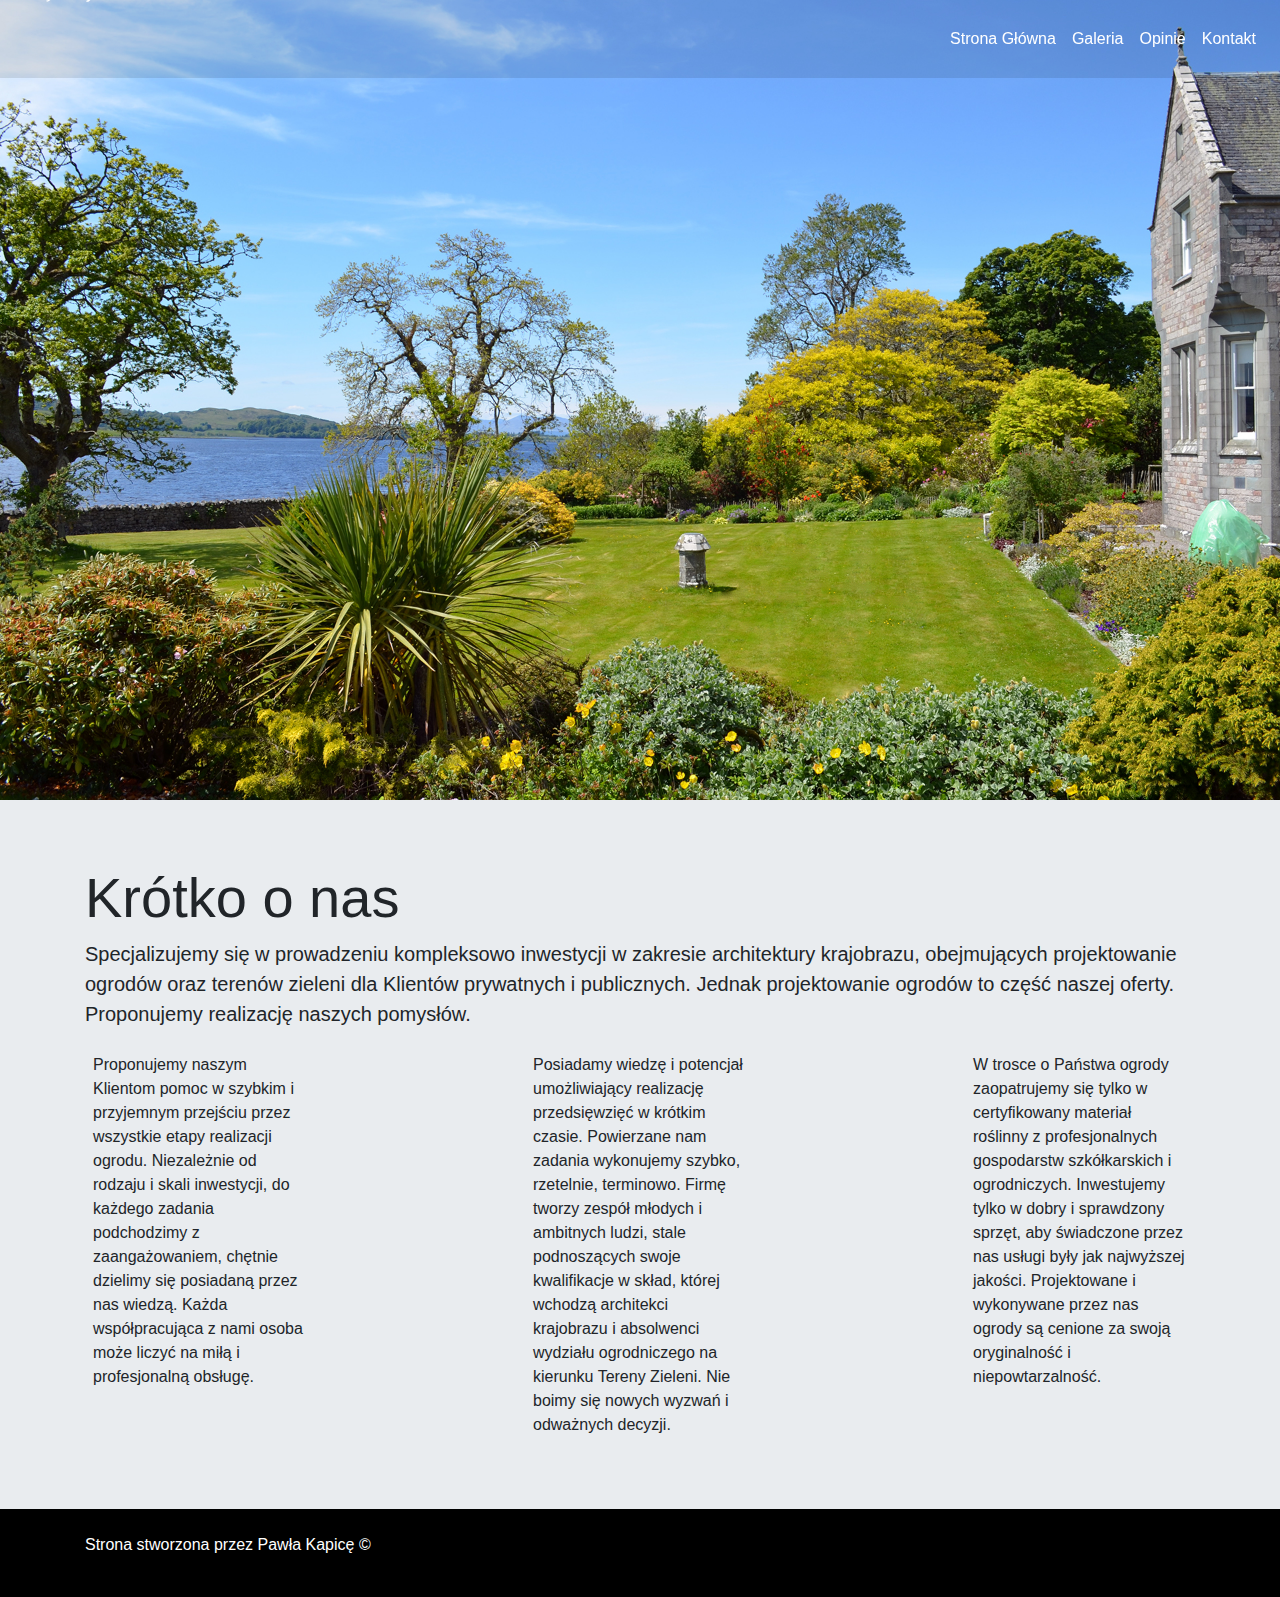
<file: index.html>
<!doctype html>
<html lang="pl">
    <head>
        <!--Meta-->
        <meta charset="utf-8">
        <meta name="viewport" content="width=device-width, initial-scale=1, shrink-to-fit=no">
        <meta name="author" content="Paweł Kapica">
        <meta name="description" content="Strona główna">
        <meta name="keywords" content="ogród, strona główna, projekt">

        <!--CSS -->
        <link rel="stylesheet" href="https://stackpath.bootstrapcdn.com/bootstrap/4.3.1/css/bootstrap.min.css" integrity="sha384-ggOyR0iXCbMQv3Xipma34MD+dH/1fQ784/j6cY/iJTQUOhcWr7x9JvoRxT2MZw1T" crossorigin="anonymous">
        <link rel="stylesheet" href="style.css">

        <!--Font-->
        <link href="https://fonts.googleapis.com/css?family=Courgette" rel="stylesheet">
        <link href="https://fonts.googleapis.com/css?family=Questrial" rel="stylesheet">

        <title>Ogrody</title>
    </head>
    <body>
        <section id="navigation">
            <nav id="navbarr" class="navbar navbar-expand-lg navbar-dark bg-custom fixed-top">
                <a class="navbar-brand p-3" href="#">Ogrody Marzeń</a>
                <button class="navbar-toggler" type="button" data-toggle="collapse" data-target="#navbarNav" aria-controls="navbarNav" aria-expanded="false" aria-label="Toggle navigation">
                    <span class="navbar-toggler-icon"></span>
                </button>        
                <div class="collapse navbar-collapse justify-content-end" id="navbarNav">
                    <ul class="navbar-nav">
                        <li class="nav-item active">
                            <a class="nav-link" href="index.html">Strona Główna<span class="sr-only">(current)</span></a>
                        </li>
                        <li class="nav-item active">
                            <a class="nav-link" href="galeria.html">Galeria</a>
                        </li>
                        <li class="nav-item active">
                            <a class="nav-link" href="opinie.html">Opinie</a>
                        </li>
                        <li class="nav-item active">
                            <a class="nav-link" href="kontakt.html">Kontakt</a>
                        </li>
                    </ul>
                </div>
            </nav>
        </section>
        <section id="intro">
            <div class="container">
                <div class=" jumbotron-fluid">
                    <div class="container">
                        <h1 class="display-6">Najpiękniejsze ogrody</h1>
                        <p class="lead pl-5">Zaufaj najlepszym !</p>
                    </div>
                </div>
            </div>
            <div id="effect"></div>
        </section>
        <section id="main">
            <div class="jumbotron jumbotron-fluid">
                <div class="container">
                    <h1 class="display-4">Krótko o nas</h1>
                    <p class="lead"> Specjalizujemy się w prowadzeniu kompleksowo inwestycji w zakresie architektury krajobrazu, obejmujących projektowanie ogrodów oraz terenów zieleni dla Klientów prywatnych i publicznych. Jednak projektowanie ogrodów to część naszej oferty. Proponujemy realizację naszych pomysłów.</p>
                </div>

                <div class="container">
                    <div class="d-flex justify-content-between flex-wrap">
                        <div class="p-2"> Proponujemy naszym Klientom pomoc w szybkim i przyjemnym przejściu przez wszystkie etapy realizacji ogrodu. Niezależnie od rodzaju i skali inwestycji, do każdego zadania podchodzimy z zaangażowaniem, chętnie dzielimy się posiadaną przez nas wiedzą. Każda współpracująca z nami osoba może liczyć na miłą i profesjonalną obsługę.

                        </div>
                        <div class="p-2"> Posiadamy wiedzę i potencjał umożliwiający realizację przedsięwzięć w krótkim czasie. Powierzane nam zadania wykonujemy szybko, rzetelnie, terminowo. Firmę tworzy zespół młodych i ambitnych ludzi, stale podnoszących swoje kwalifikacje w skład, której wchodzą architekci krajobrazu i absolwenci wydziału ogrodniczego na kierunku Tereny Zieleni. Nie boimy się nowych wyzwań i odważnych decyzji.</div>
                        <div class="p-2"> W trosce o Państwa ogrody zaopatrujemy się tylko w certyfikowany materiał roślinny z profesjonalnych gospodarstw szkółkarskich i ogrodniczych. Inwestujemy tylko w dobry i sprawdzony sprzęt, aby świadczone przez nas usługi były jak najwyższej jakości. Projektowane i wykonywane przez nas ogrody są cenione za swoją oryginalność i niepowtarzalność.</div>

                    </div>
                </div>
            </div>
        </section>
        <section id="footer">
            <div class="container-fluid p-4">
                <div class="container">
                    <p>Strona stworzona przez Pawła Kapicę &copy;</p>
                </div>
            </div>
        </section>




        <!--JavaScript -->
        <script src="js/onscroll.js"></script>

        <!-- jQuery first, then Popper.js, then Bootstrap JS -->
        <script src="https://code.jquery.com/jquery-3.3.1.slim.min.js" integrity="sha384-q8i/X+965DzO0rT7abK41JStQIAqVgRVzpbzo5smXKp4YfRvH+8abtTE1Pi6jizo" crossorigin="anonymous"></script>
        <script src="https://cdnjs.cloudflare.com/ajax/libs/popper.js/1.14.7/umd/popper.min.js" integrity="sha384-UO2eT0CpHqdSJQ6hJty5KVphtPhzWj9WO1clHTMGa3JDZwrnQq4sF86dIHNDz0W1" crossorigin="anonymous"></script>
        <script src="https://stackpath.bootstrapcdn.com/bootstrap/4.3.1/js/bootstrap.min.js" integrity="sha384-JjSmVgyd0p3pXB1rRibZUAYoIIy6OrQ6VrjIEaFf/nJGzIxFDsf4x0xIM+B07jRM" crossorigin="anonymous"></script>
    </body>
</html>
</file>
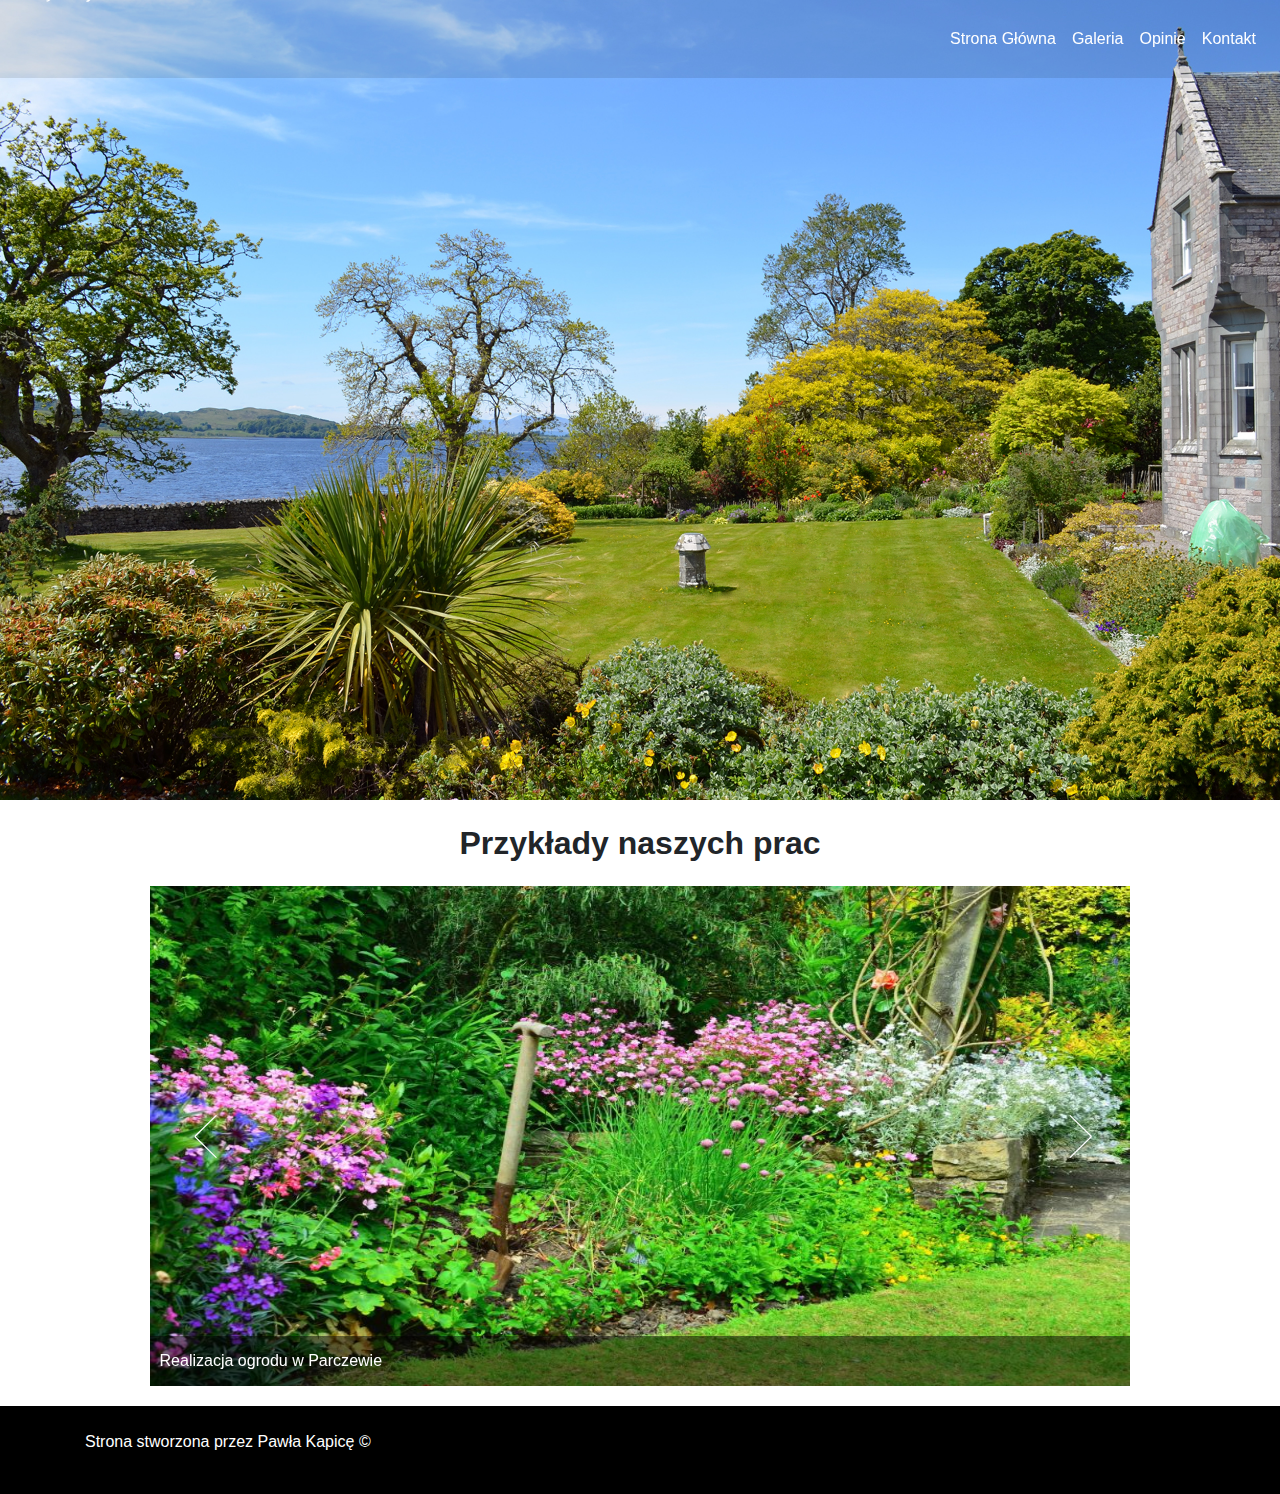
<file: galeria.html>
<!doctype html>
<html lang="pl">
    <head>
        <!--Meta-->
        <meta charset="utf-8">
        <meta name="viewport" content="width=device-width, initial-scale=1, shrink-to-fit=no">
        <meta name="author" content="Paweł Kapica">
        <meta name="description" content="Nasza galeria. Tutaj zobaczysz prace wykonane przez nas">
        <meta name="keywords" content="ogród, galeria, projekt">

        <!--CSS -->
        <link rel="stylesheet" href="https://stackpath.bootstrapcdn.com/bootstrap/4.3.1/css/bootstrap.min.css" integrity="sha384-ggOyR0iXCbMQv3Xipma34MD+dH/1fQ784/j6cY/iJTQUOhcWr7x9JvoRxT2MZw1T" crossorigin="anonymous">
        <link rel="stylesheet" href="style.css">

        <!--Font-->
        <link href="https://fonts.googleapis.com/css?family=Courgette" rel="stylesheet">
        <link href="https://fonts.googleapis.com/css?family=Questrial" rel="stylesheet">

        <title>Galeria</title>
    </head>
    <body>
        <section id="navigation">
            <nav id="navbarr" class="navbar navbar-expand-lg navbar-dark bg-custom fixed-top">
                <a class="navbar-brand p-3" href="#">Ogrody Marzeń</a>
                <button class="navbar-toggler" type="button" data-toggle="collapse" data-target="#navbarNav" aria-controls="navbarNav" aria-expanded="false" aria-label="Toggle navigation">
                    <span class="navbar-toggler-icon"></span>
                </button>        
                <div class="collapse navbar-collapse justify-content-end" id="navbarNav">
                    <ul class="navbar-nav">
                        <li class="nav-item active">
                            <a class="nav-link" href="index.html">Strona Główna<span class="sr-only">(current)</span></a>
                        </li>
                        <li class="nav-item active">
                            <a class="nav-link" href="galeria.html">Galeria</a>
                        </li>
                        <li class="nav-item active">
                            <a class="nav-link" href="opinie.html">Opinie</a>
                        </li>
                        <li class="nav-item active">
                            <a class="nav-link" href="kontakt.html">Kontakt</a>
                        </li>
                    </ul>
                </div>
            </nav>
        </section>
        <section id="intro">
            <div class="container">
                <div class=" jumbotron-fluid">
                    <div class="container">
                        <h1 class="display-6">Najpiękniejsze ogrody</h1>
                        <p class="lead pl-5">Zaufaj najlepszym !</p>
                    </div>
                </div>
            </div>
            <div id="effect"></div>
        </section>
        <section id="gallery">
            <div class="container">
                <h2 class="h1-responsive font-weight-bold text-center my-4">Przykłady naszych prac</h2>

                <div id="jssor_1">
                    <div data-u="loading" class="jssorl-009-spin">
                        <img src="img/spin.svg" alt="image load"/>/>
                    </div>
                    <div data-u="slides" class="slides">
                        <div>
                            <img data-u="image" src="img/1.jpg" alt="image 1"/>
                            <div data-u="thumb">Realizacja ogrodu w Parczewie</div>
                        </div>
                        <div>
                            <img data-u="image" src="img/2.jpg" alt="image 2"/>
                            <div data-u="thumb">"Zielona ścieżka"</div>
                        </div>
                        <div>
                            <img data-u="image" src="img/3.jpg" alt="image 3"/>
                            <div data-u="thumb">Bazujemy na wielu gatunkach drzew</div>
                        </div>
                        <div>
                            <img data-u="image" src="img/4.jpg" alt="image 4"/>
                            <div data-u="thumb">W swoich realizacjach nie zapominamy o rzeźbach</div>
                        </div>
                        <div>
                            <img data-u="image" src="img/5.jpg" alt="image 5"/>
                            <div data-u="thumb">Taras z widokiem</div>
                        </div>
                        <div>
                            <img data-u="image" src="img/6.jpg" alt="image 5"/>
                            <div data-u="thumb">Efekt naszych prac nigdy się nie nudzi</div>
                        </div>

                    </div>
                    <div data-u="thumbnavigator" class="thumbnav">
                        <div data-u="slides">
                            <div data-u="prototype" class="prot">
                                <div data-u="thumbnailtemplate" class="thumbtemp"></div>
                            </div>
                        </div>
                    </div>
                    <!-- Arrow Navigator -->
                    <div data-u="arrowleft" id="arrowleft" class="jssora061"  data-autocenter="2" data-scale="0.75" data-scale-left="0.75">
                        <svg viewbox="0 0 16000 16000">
                            <path class="a" d="M11949,1919L5964.9,7771.7c-127.9,125.5-127.9,329.1,0,454.9L11949,14079"></path>
                        </svg>
                    </div>
                    <div data-u="arrowright" id="arrowright" class="jssora061"  data-autocenter="2" data-scale="0.75" data-scale-right="0.75">
                        <svg viewbox="0 0 16000 16000">
                            <path class="a" d="M5869,1919l5984.1,5852.7c127.9,125.5,127.9,329.1,0,454.9L5869,14079"></path>
                        </svg>
                    </div>
                </div>
            </div>
        </section>
        <section id="footer">
            <div class="container-fluid p-4">
                <div class="container">
                    <p>Strona stworzona przez Pawła Kapicę &copy;</p>
                </div>
            </div>
        </section>




        <!--JavaScript -->
        <script src="js/onscroll.js"></script>
        <script src="js/jquery-1.11.3.min.js"></script>
        <script src="js/jssor.slider-27.5.0.min.js"></script>
        <script src="js/slider.js"></script>

        <!-- jQuery first, then Popper.js, then Bootstrap JS -->
        <script src="https://code.jquery.com/jquery-3.3.1.slim.min.js" integrity="sha384-q8i/X+965DzO0rT7abK41JStQIAqVgRVzpbzo5smXKp4YfRvH+8abtTE1Pi6jizo" crossorigin="anonymous"></script>
        <script src="https://cdnjs.cloudflare.com/ajax/libs/popper.js/1.14.7/umd/popper.min.js" integrity="sha384-UO2eT0CpHqdSJQ6hJty5KVphtPhzWj9WO1clHTMGa3JDZwrnQq4sF86dIHNDz0W1" crossorigin="anonymous"></script>
        <script src="https://stackpath.bootstrapcdn.com/bootstrap/4.3.1/js/bootstrap.min.js" integrity="sha384-JjSmVgyd0p3pXB1rRibZUAYoIIy6OrQ6VrjIEaFf/nJGzIxFDsf4x0xIM+B07jRM" crossorigin="anonymous"></script>
    </body>
</html>
</file>
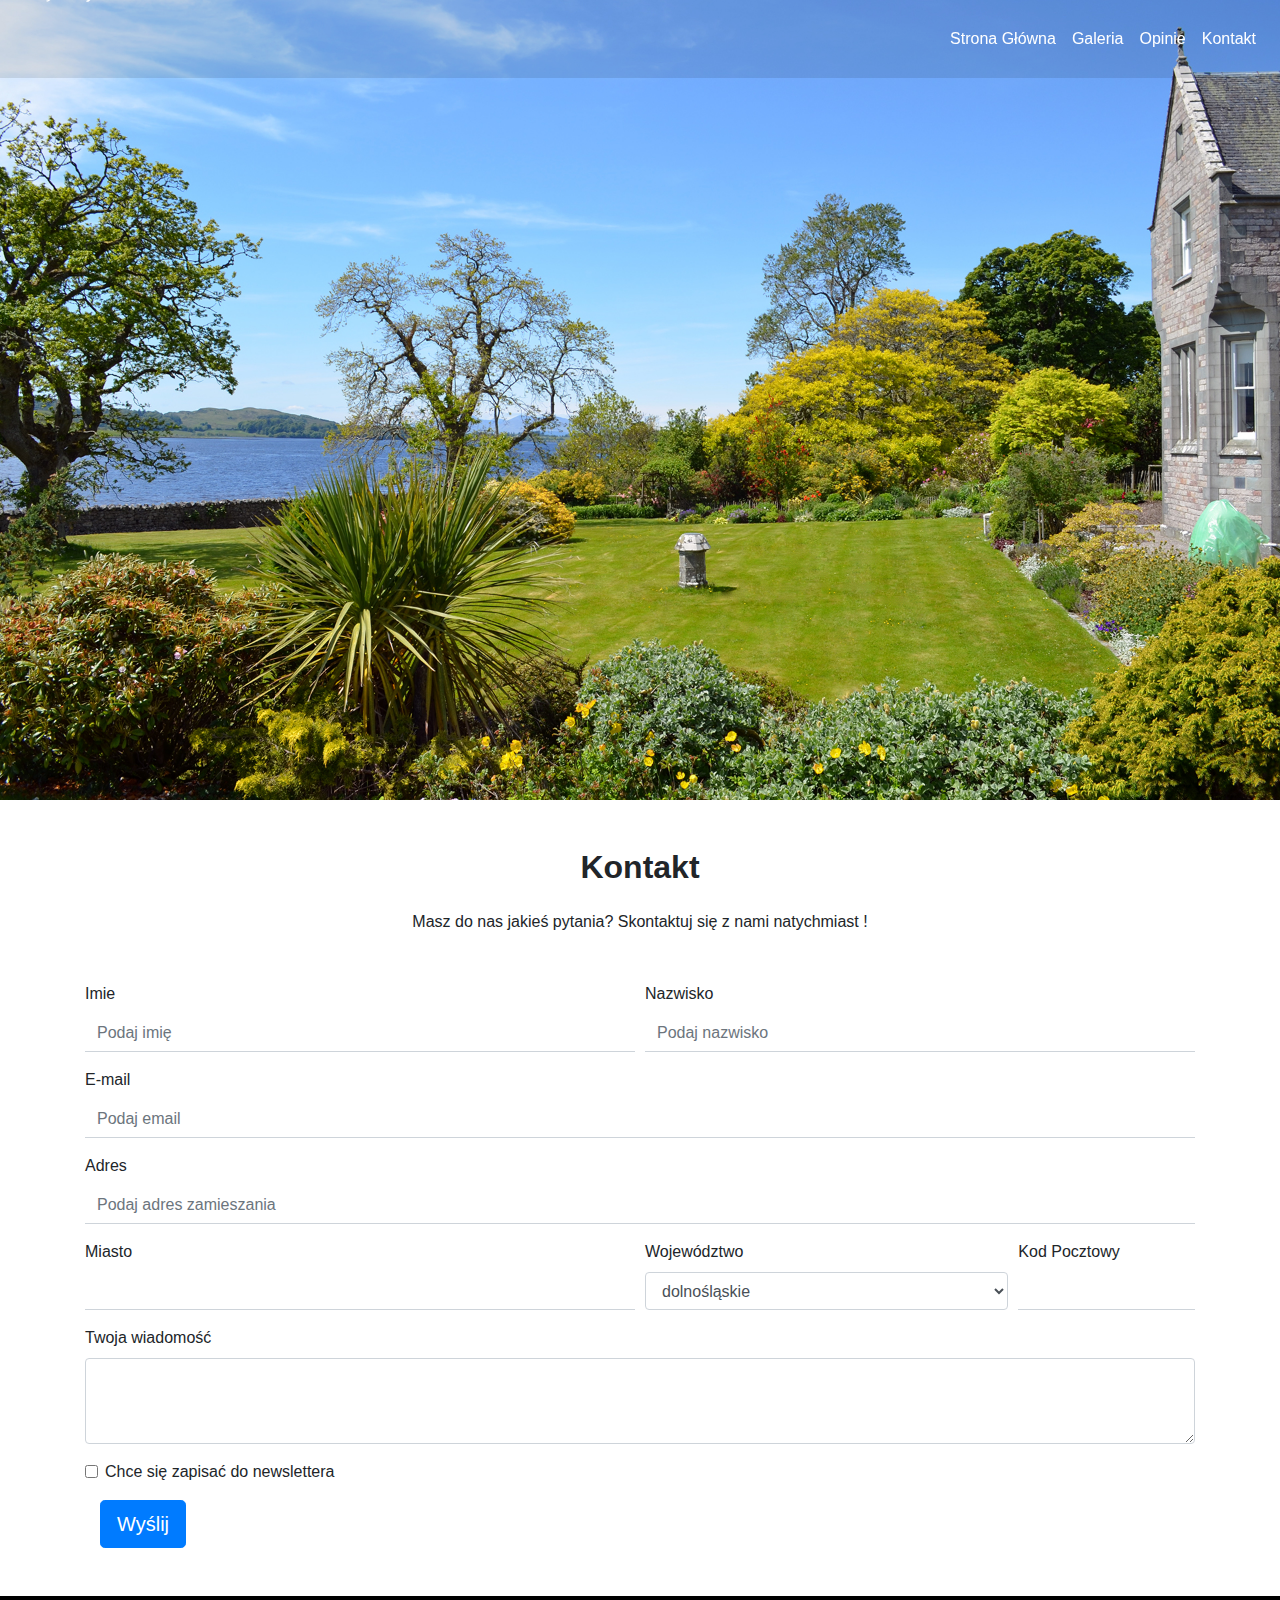
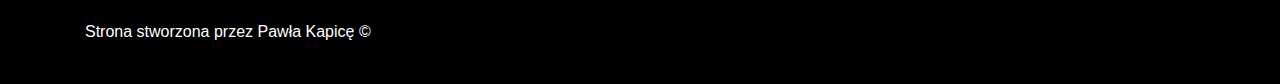
<file: kontakt.html>
<!doctype html>
<html lang="pl">
    <head>
        <!--Meta-->
        <meta charset="utf-8">
        <meta name="viewport" content="width=device-width, initial-scale=1, shrink-to-fit=no">
        <meta name="author" content="Paweł Kapica">
        <meta name="description" content="Kontakt do nas. W tym miejscu skontaktujesz się z nami">
        <meta name="keywords" content="ogród, kontakt, projekt">

        <!--CSS -->
        <link rel="stylesheet" href="https://stackpath.bootstrapcdn.com/bootstrap/4.3.1/css/bootstrap.min.css" integrity="sha384-ggOyR0iXCbMQv3Xipma34MD+dH/1fQ784/j6cY/iJTQUOhcWr7x9JvoRxT2MZw1T" crossorigin="anonymous">
        <link rel="stylesheet" href="style.css">

        <!--Font-->
        <link href="https://fonts.googleapis.com/css?family=Courgette" rel="stylesheet">
        <link href="https://fonts.googleapis.com/css?family=Questrial" rel="stylesheet">

        <title>Skontaktuj się z nami</title>
    </head>
    <body>
        <section id="navigation">
            <nav id="navbarr" class="navbar navbar-expand-lg navbar-dark bg-custom fixed-top">
                <a class="navbar-brand p-3" href="#">Ogrody Marzeń</a>
                <button class="navbar-toggler" type="button" data-toggle="collapse" data-target="#navbarNav" aria-controls="navbarNav" aria-expanded="false" aria-label="Toggle navigation">
                    <span class="navbar-toggler-icon"></span>
                </button>        
                <div class="collapse navbar-collapse justify-content-end" id="navbarNav">
                    <ul class="navbar-nav">
                        <li class="nav-item active">
                            <a class="nav-link" href="index.html">Strona Główna<span class="sr-only">(current)</span></a>
                        </li>
                        <li class="nav-item active">
                            <a class="nav-link" href="galeria.html">Galeria</a>
                        </li>
                        <li class="nav-item active">
                            <a class="nav-link" href="opinie.html">Opinie</a>
                        </li>
                        <li class="nav-item active">
                            <a class="nav-link" href="kontakt.html">Kontakt</a>
                        </li>
                    </ul>
                </div>
            </nav>
        </section>
        <section id="intro">
            <div class="container">
                <div class=" jumbotron-fluid">
                    <div class="container">
                        <h1 class="display-6">Najpiękniejsze ogrody</h1>
                        <p class="lead pl-5">Zaufaj najlepszym !</p>
                    </div>
                </div>
            </div>
            <div id="effect"></div>
        </section>
        <section id="contact">
            <div class="container mt-5 mb-5">
                <h2 class="h1-responsive font-weight-bold text-center my-4">Kontakt</h2>
                <p class="text-center w-responsive mx-auto mb-5">Masz do nas jakieś pytania? Skontaktuj się z nami natychmiast !</p>
                <form id="formularz" class="form-horizontal" method="post" onSubmit="sendEmail(); return false">
                    <div class="form-row" >
                        <!-- Imie -->
                        <div class="form-group col-md-6">
                            <label for="name">Imie</label>
                            <input type="text" class="form-control" id="name" placeholder="Podaj imię" required onblur="sprawdzPole('name',name_reg)" pattern="^[a-zA-ZąćęłńóśżźĄĆĘŁŃÓŚŻŹ]{2,20}$" >
                            <div class="valid-feedback">
                                Dobrze!
                            </div>
                            <div class="invalid-feedback">
                                Wprowadz prawdziwe imie
                            </div>
                        </div>
                        <!-- Nazwisko -->
                        <div class="form-group col-md-6">
                            <label for="lastname">Nazwisko</label>
                            <input type="text" class="form-control" id="lastname" placeholder="Podaj nazwisko" required onblur="sprawdzPole('lastname',lastname_reg)" pattern="^[a-zA-ZąćęłńóśżźĄĆĘŁŃÓŚŻŹ]{2,40}$" >
                            <div class="valid-feedback">
                                Dobrze!
                            </div>
                            <div class="invalid-feedback">
                                Wprowadz prawdziwe nazwisko
                            </div>
                        </div>
                    </div>
                    <!-- E-mail -->
                    <div class="form-group">
                        <label for="email">E-mail</label>
                        <input type="email" class="form-control" id="email" placeholder="Podaj email" required onblur="sprawdzPole('email',email_reg)" pattern="^([\w\.\-]+)@([\w\-]+)((\.(\w){2,3})+)$" >
                        <div class="valid-feedback">
                            Dobrze!
                        </div>
                        <div class="invalid-feedback">
                            Wprowadz poprawny e-mail
                        </div>
                    </div>
                    <!-- Adres -->
                    <div class="form-group">
                        <label for="adres">Adres</label>
                        <input type="text" class="form-control" id="adres" placeholder="Podaj adres zamieszania" required onblur="sprawdzPole('adres',adres_reg)" pattern="^[a-zA-ZąćęłńóśżźĄĆĘŁŃÓŚŻŹ]{2,40}$" >
                        <div class="valid-feedback">
                            Dobrze!
                        </div>
                        <div class="invalid-feedback">
                            Wprowadz poprawny adres
                        </div>
                    </div>
                    <div class="form-row">
                        <!-- Miasto -->
                        <div class="form-group col-md-6">
                            <label for="city">Miasto</label>
                            <input type="text" class="form-control" id="city" required onblur="sprawdzPole('city',city_reg)" pattern="^[a-zA-ZąćęłńóśżźĄĆĘŁŃÓŚŻŹ]{2,20}$" >
                            <div class="valid-feedback">
                                Dobrze!
                            </div>
                            <div class="invalid-feedback">
                                Wprowadz poprawne miasto
                            </div>
                        </div>
                        <!-- Wojewodztwo -->
                        <div class="form-group col-md-4">
                            <label for="wojewodztwo">Województwo</label>
                            <select id="wojewodztwo" class="form-control" onblur="sprawdzPole('wojewodztwo',woj_reg)">
                                <option selected>dolnośląskie</option>
                                <option>kujawsko-pomorskie</option>
                                <option>lubelskie</option>
                                <option>lubuskie</option>
                                <option>łódzkie</option>
                                <option>małopolskie</option>
                                <option>mazowieckie</option>
                                <option>opolskie</option>
                                <option>podkarpackie</option>
                                <option>podlaskie</option>
                                <option>pomorskie</option>
                                <option>śląskie</option>
                                <option>świętokrzyskie</option>
                                <option>warmińsko-mazurskie</option>
                                <option>wielkopolskie</option>
                                <option>zachodniopomorskie</option>
                            </select>
                            <div class="valid-feedback">
                                Dobrze!
                            </div>
                            <div class="invalid-feedback">
                                Wybierz województwo
                            </div>
                        </div>
                        <!-- Kod pocztowy -->
                        <div class="form-group col-md-2">
                            <label for="post-code">Kod Pocztowy</label>
                            <input type="text" class="form-control" id="post-code" required onblur="sprawdzPole('post-code',postcode_reg)" pattern="^[0-9]{2}-[0-9]{3}$" >
                            <div class="valid-feedback">
                                Dobrze!
                            </div>
                            <div class="invalid-feedback">
                                Wprowadz poprawny kod pocztowy
                            </div>
                        </div>
                    </div>
                    <!-- Wiadomość -->
                    <div class="form-group" spellcheck="true">
                        <label for="message">Twoja wiadomość</label>
                        <textarea class="form-control" id="message" minlength="10" rows="3" onblur="sprawdzPole('message',message_reg)" required></textarea>
                        <div class="valid-feedback">
                            Dobrze!
                        </div>
                        <div class="invalid-feedback">
                            Wprowadz wiadomość (minimum 10 znaków)
                        </div>
                    </div>
                    <!-- Newsletter -->
                    <div class="form-group">
                        <div class="form-check">
                            <input class="form-check-input" type="checkbox" id="gridCheck">
                            <label class="form-check-label" for="gridCheck">
                                Chce się zapisać do newslettera
                            </label>
                        </div>
                    </div>
                    <!-- Przycisk -->
                    <div class="form-group">
                        <div class="col-md-12 text-left">
                            <button type="submit" onclick="sprawdzPole('allContact',all)" class="btn btn-primary btn-lg">Wyślij</button>
                        </div>
                    </div>
                </form>
            </div>
        </section>
        <section id="footer">
            <div class="container-fluid p-4">
                <div class="container">
                    <p>Strona stworzona przez Pawła Kapicę &copy;</p>
                </div>
            </div>
        </section>
        
        
        
        
        <!--JavaScript -->
        <script src="js/onscroll.js"></script>
        <script src="js/check.js"></script>
        <script src="js/contact.js"></script>
        
        <!-- jQuery first, then Popper.js, then Bootstrap JS -->
        <script src="https://code.jquery.com/jquery-3.3.1.slim.min.js" integrity="sha384-q8i/X+965DzO0rT7abK41JStQIAqVgRVzpbzo5smXKp4YfRvH+8abtTE1Pi6jizo" crossorigin="anonymous"></script>
        <script src="https://cdnjs.cloudflare.com/ajax/libs/popper.js/1.14.7/umd/popper.min.js" integrity="sha384-UO2eT0CpHqdSJQ6hJty5KVphtPhzWj9WO1clHTMGa3JDZwrnQq4sF86dIHNDz0W1" crossorigin="anonymous"></script>
        <script src="https://stackpath.bootstrapcdn.com/bootstrap/4.3.1/js/bootstrap.min.js" integrity="sha384-JjSmVgyd0p3pXB1rRibZUAYoIIy6OrQ6VrjIEaFf/nJGzIxFDsf4x0xIM+B07jRM" crossorigin="anonymous"></script>
    </body>
</html>
</file>
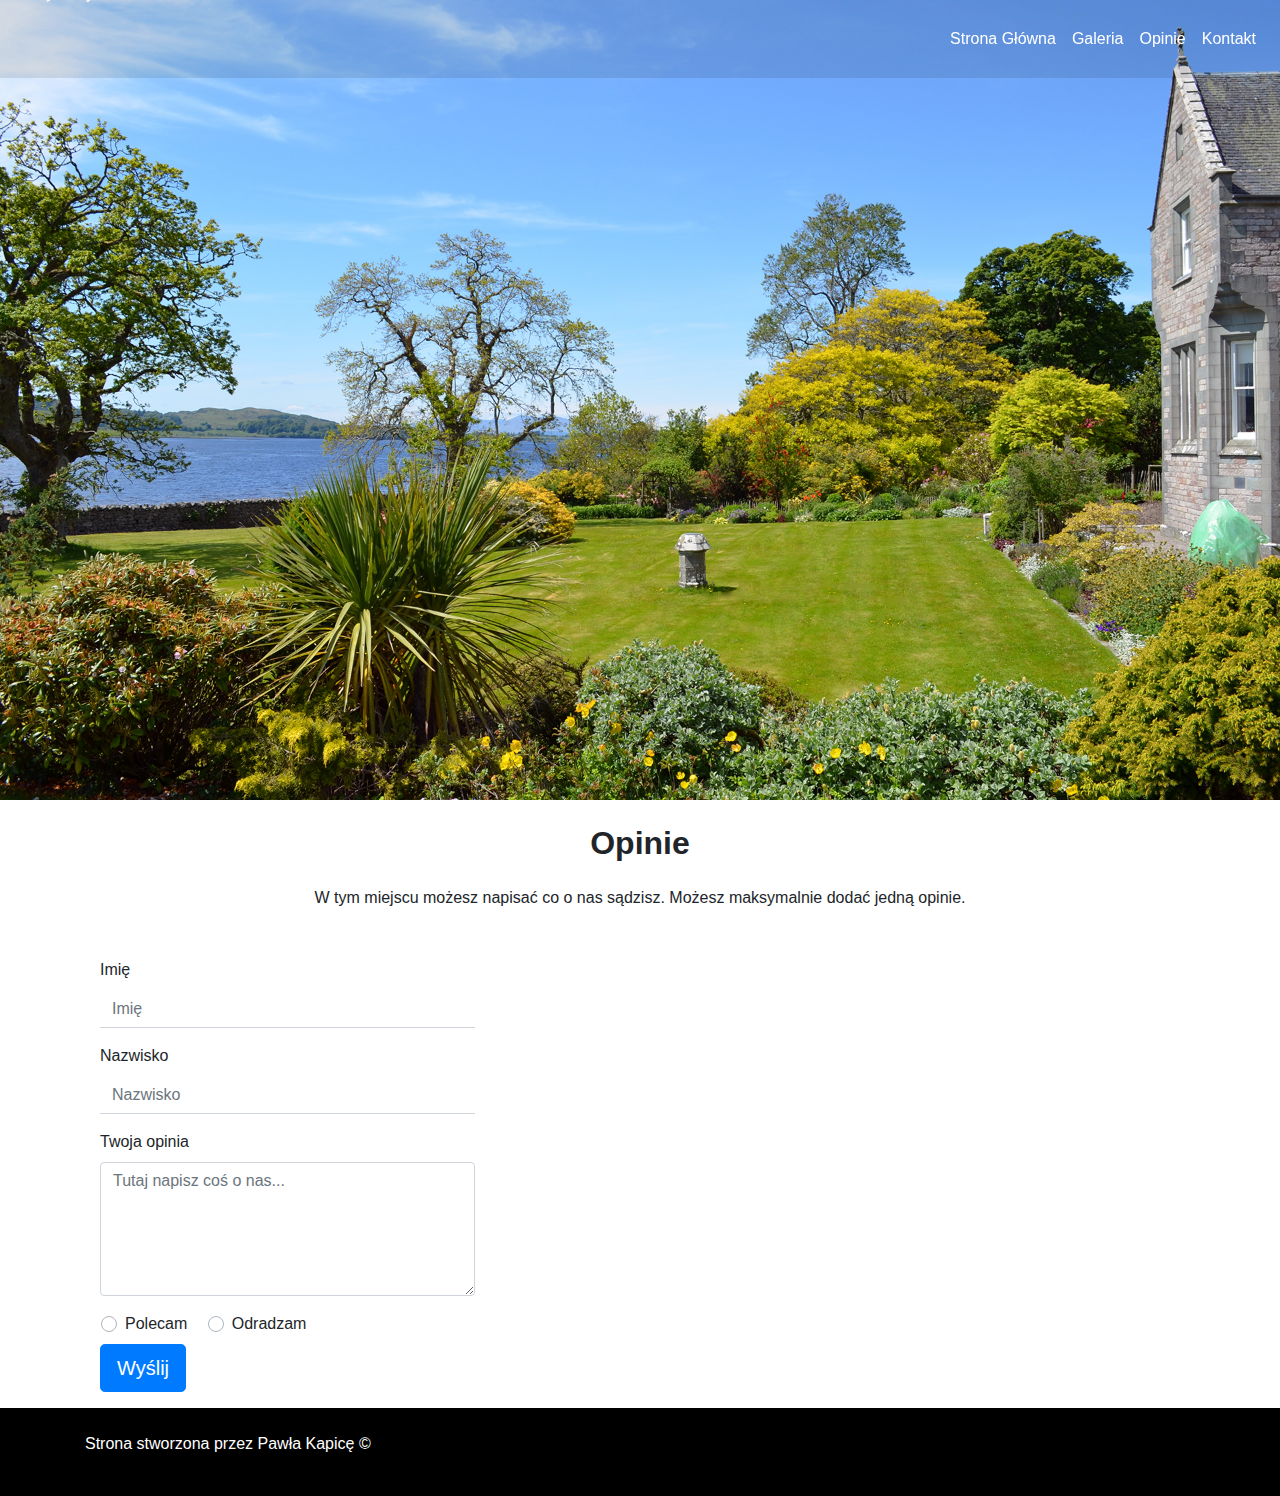
<file: opinie.html>
<!doctype html>
<html lang="pl">
    <head>
        <!--Meta-->
        <meta charset="utf-8">
        <meta name="viewport" content="width=device-width, initial-scale=1, shrink-to-fit=no">
        <meta name="author" content="Paweł Kapica">
        <meta name="description" content="W tym miejscu wyrazisz swoją opinię na nasz temat">
        <meta name="keywords" content="ogród, opinie, projekt">

        <!--CSS -->
        <link rel="stylesheet" href="https://stackpath.bootstrapcdn.com/bootstrap/4.3.1/css/bootstrap.min.css" integrity="sha384-ggOyR0iXCbMQv3Xipma34MD+dH/1fQ784/j6cY/iJTQUOhcWr7x9JvoRxT2MZw1T" crossorigin="anonymous">
        <link rel="stylesheet" href="style.css">

        <!--Font-->
        <link href="https://fonts.googleapis.com/css?family=Courgette" rel="stylesheet">
        <link href="https://fonts.googleapis.com/css?family=Questrial" rel="stylesheet">

        <title>Opinie</title>
    </head>
    <body>
        <section id="navigation">
            <nav id="navbarr" class="navbar navbar-expand-lg navbar-dark bg-custom fixed-top">
                <a class="navbar-brand p-3" href="#">Ogrody Marzeń</a>
                <button class="navbar-toggler" type="button" data-toggle="collapse" data-target="#navbarNav" aria-controls="navbarNav" aria-expanded="false" aria-label="Toggle navigation">
                    <span class="navbar-toggler-icon"></span>
                </button>        
                <div class="collapse navbar-collapse justify-content-end" id="navbarNav">
                    <ul class="navbar-nav">
                        <li class="nav-item active">
                            <a class="nav-link" href="index.html">Strona Główna<span class="sr-only">(current)</span></a>
                        </li>
                        <li class="nav-item active">
                            <a class="nav-link" href="galeria.html">Galeria</a>
                        </li>
                        <li class="nav-item active">
                            <a class="nav-link" href="opinie.html">Opinie</a>
                        </li>
                        <li class="nav-item active">
                            <a class="nav-link" href="kontakt.html">Kontakt</a>
                        </li>
                    </ul>
                </div>
            </nav>
        </section>
        <section id="intro">
            <div class="container">
                <div class=" jumbotron-fluid">
                    <div class="container">
                        <h1 class="display-6">Najpiękniejsze ogrody</h1>
                        <p class="lead pl-5">Zaufaj najlepszym !</p>
                    </div>
                </div>
            </div>
            <div id="effect"></div>
        </section>
        <section id="opinion">
            <div class="container">
                <h2 class="h1-responsive font-weight-bold text-center my-4">Opinie</h2>
                <p class="text-center w-responsive mx-auto mb-5">W tym miejscu możesz napisać co o nas sądzisz. Możesz maksymalnie dodać jedną opinie.</p>
                <div id="opinia"></div>
                <div class="row" id="row">
                    <div class="col-md-6 col-md-offset-3">
                        <div class="well well-sm">
                            <form class="form-horizontal" method="get" onSubmit="zapisz();">
                                <fieldset>
                                    <!-- Imie -->
                                    <div class="form-group">
                                        <label class="col-md-3 control-label" for="name">Imię</label>
                                        <div class="col-md-9">
                                            <input id="name" name="name" type="text" placeholder="Imię" class="form-control" onblur="sprawdzPole('name',name_reg)" required pattern="^[a-zA-ZąćęłńóśżźĄĆĘŁŃÓŚŻŹ]{2,20}$">
                                            <div class="valid-feedback">
                                                Dobrze!
                                            </div>
                                            <div class="invalid-feedback">
                                                Wprowadz prawdziwe imie
                                            </div>
                                        </div>
                                    </div>
                                    <!-- Nazwisko -->
                                    <div class="form-group">
                                        <label class="col-md-3 control-label" for="lastname">Nazwisko</label>
                                        <div class="col-md-9">
                                            <input id="lastname" name="lastname" type="text" placeholder="Nazwisko" class="form-control" onblur="sprawdzPole('lastname',lastname_reg)" required pattern="^[a-zA-ZąćęłńóśżźĄĆĘŁŃÓŚŻŹ]{2,40}$">
                                            <div class="valid-feedback">
                                                Dobrze!
                                            </div>
                                            <div class="invalid-feedback">
                                                Wprowadz prawdziwe nazwisko
                                            </div>
                                        </div>
                                    </div>
                                    <!-- Wiadomość -->
                                    <div class="form-group">
                                        <label class="col-md-3 control-label" for="message">Twoja opinia</label>
                                        <div class="col-md-9">
                                            <textarea class="form-control" id="message" name="message" minlength="10" placeholder="Tutaj napisz coś o nas..." rows="5" onblur="sprawdzPole('message',message_reg)" required></textarea>
                                            <div class="valid-feedback">
                                                Dobrze!
                                            </div>
                                            <div class="invalid-feedback">
                                                Wprowadz wiadomość (minimum 10 znaków)
                                            </div>
                                        </div>
                                    </div>
                                    <!-- Opinia -->
                                    <div class="ml-3 mb-2">
                                        <div class="custom-control custom-radio custom-control-inline">
                                            <input type="radio" id="polecam" name="opinions" class="custom-control-input" value="Polecam" onblur="sprawdzPole('radio',name_reg)" required>
                                            <label class="custom-control-label" for="polecam">Polecam</label>
                                        </div>
                                        <div class="custom-control custom-radio custom-control-inline">
                                            <input type="radio" id="niePolecam" name="opinions" class="custom-control-input" value="Nie polecam" onblur="sprawdzPole('radio',name_reg)">
                                            <label class="custom-control-label" for="niePolecam">Odradzam</label>
                                        </div>
                                    </div>
                                    <!-- Przycisk -->
                                    <div class="form-group">
                                        <div class="col-md-12 text-left">
                                            <button type="submit" onclick="sprawdzPole('allOpinion',all)" class="btn btn-primary btn-lg">Wyślij</button>
                                        </div>
                                    </div>
                                </fieldset>
                            </form>
                        </div>
                    </div>
                </div>
            </div>
        </section>
        <section id="footer">
            <div class="container-fluid p-4">
                <div class="container">
                    <p>Strona stworzona przez Pawła Kapicę &copy;</p>
                </div>
            </div>
        </section>




        <!--JavaScript -->
        <script src="js/onscroll.js"></script>
        <script src="js/opinion.js"></script>
        <script src="js/check.js"></script>

        <!-- jQuery first, then Popper.js, then Bootstrap JS -->
        <script src="https://code.jquery.com/jquery-3.3.1.slim.min.js" integrity="sha384-q8i/X+965DzO0rT7abK41JStQIAqVgRVzpbzo5smXKp4YfRvH+8abtTE1Pi6jizo" crossorigin="anonymous"></script>
        <script src="https://cdnjs.cloudflare.com/ajax/libs/popper.js/1.14.7/umd/popper.min.js" integrity="sha384-UO2eT0CpHqdSJQ6hJty5KVphtPhzWj9WO1clHTMGa3JDZwrnQq4sF86dIHNDz0W1" crossorigin="anonymous"></script>
        <script src="https://stackpath.bootstrapcdn.com/bootstrap/4.3.1/js/bootstrap.min.js" integrity="sha384-JjSmVgyd0p3pXB1rRibZUAYoIIy6OrQ6VrjIEaFf/nJGzIxFDsf4x0xIM+B07jRM" crossorigin="anonymous"></script>
    </body>
</html>
</file>
<file: style.css>
/* *********    Nawigacja    ********* */

.bg-custom {
    background-color: rgba(0,0,0,0.1);
}
@media (min-width: 992px) {
    .bg-custom .nav-item:before {
        content: '';
        position: absolute;
        height:1px;
        width:0px;
        left:0px;
        background-color: white;
        transition: all 0.7s;
    }
    .bg-custom .nav-item:after {
        content: '';
        right:0px;
        position: absolute;
        height:1px;
        width:0px;
        transition: all 0.7s;
        background-color: white;
    }
    .bg-light .nav-item:before {
        content: '';
        position: absolute;
        height:1px;
        width:0px;
        left:0px;
        background-color: black;
        transition: all 0.7s;
    }
    .bg-light .nav-item:after {
        content: '';
        right:0px;
        position: absolute;
        height:1px;
        width:0px;
        transition: all 0.7s;
        background-color: black;
    }
    .nav-item:hover:before {
        width:100%;
    }
    .nav-item:hover:after {
        width:100%;
    }
    .nav-item {
        position: relative;
        transition: all 1s;
    }
    .bg-custom, .bg-light {
        transition: all 0.4s;
    }
}


#effect {
    position: absolute;
    top:0px;
    width:100%;
    height:100%;
}
.navbar-brand {
    animation-name: logo;
    font-family: 'Courgette', cursive;
    animation-duration: 1.5s;
    animation-fill-mode: forwards;
    transform: translateY(-50px);

}
@keyframes logo {
    100% {transform: translateY(0px);}
}


/* *********    Intro    ********* */

#intro {
    background-image: url(img/intro2.jpg);
    height: 800px;
    background-size: cover;
    background-position: center;
    overflow:hidden;
    position: relative;
}
#intro .container {
    animation-name: motto;
    animation-duration: 2s;
    animation-delay: 1s;
    opacity:0;
    animation-fill-mode: forwards;
    position: absolute;
    bottom: 20px;
	width: 430px;
	background-color: rgba(0,0,0,.4);
    font-family: 'Questrial', sans-serif;
}
#intro p {
    color: #fff;
    animation-name: motto;
    animation-duration: 2s;
    animation-delay: 2.5s;
    opacity:0;
    animation-fill-mode: forwards;
    transform: translateX(250px);
}
#intro h1 {
    color: #fff;
    animation-name: motto;
    animation-duration: 2s;
    animation-delay: 0.5s;
    opacity:0;
    animation-fill-mode: forwards;
    transform: translateX(250px);
}

@keyframes motto {
    100% {
        transform: translateX(0px);
        opacity: 1;
    }
}
@media (max-width: 500px) {
    #intro .container {
        
        width: 95%;
    }
}


/* *********    Strona Główna    ********* */

#main .p-2 {
    max-width:230px;

}

/* *********    Stopka    ********* */

#footer .container-fluid {
    background-color: black;
}
#footer p {
    color: white;
}

.jumbotron {
    margin-bottom: 0px;
}

/* *********    Formularze    ********* */

input {
    border-left: none !important;
    border-right: none !important;
    border-top: none !important;
    border-radius: 0px !important;
}
input:focus {
    box-shadow: 0 3px 1px -2px #17a2b8 !important;
}

/* *********    Opinie    ********* */

#opinion .card-header[positive] {
    background-color: green;
    color:#fff;
}
#opinion .card-header[negative] {
    background-color: red;
    color:#fff;
}

/* *********    Galeria    ********* */

#gallery .container {
    margin-bottom: 20px;
}

#jssor_1 {
    position:relative;
    margin:0 auto;
    top:0px;
    left:0px;
    width:980px;
    height:500px;
    overflow:hidden;
    visibility:hidden;
    touch-action: none;
}

#gallery .jssorl-009-spin {
    position:absolute;
    top:0px;
    left:0px;
    width:100%;
    height:100%;
    text-align:center;
    background-color:rgba(0,0,0,0.7);
}
#gallery .jssorl-009-spin img {
    margin-top:-19px;
    position:relative;
    top:50%;
    width:38px;
    height:38px;
}
.thumbnav {
    position:absolute;
    bottom:0px;
    left:0px;
    width:980px;
    height:50px;
    color:#FFF;
    overflow:hidden;
    cursor:default;
    background-color:rgba(0,0,0,.5);
}
#gallery .prot {
    position:absolute;
    top:0;
    left:0;
    width:980px;
    height:50px;
}
#gallery .thumbtemp {
    position:absolute;
    top:0;
    left:0;
    width:100%;
    height:100%;
    font-family:arial,helvetica,verdana;
    font-weight:normal;
    line-height:50px;
    font-size:16px;
    padding-left:10px;
    box-sizing:border-box;
}
#gallery .slides {
    cursor:default;
    position:relative;
    top:0px;
    left:0px;
    width:980px;
    height:500px;
    overflow:hidden;
}
#arrowleft {
    width:55px;
    height:55px;
    top:0px;
    left:25px;
}
#arrowright {
    width:55px;
    height:55px;
    top:0px;
    right:25px;
}
svg {
    position:absolute;
    top:0;
    left:0;
    width:100%;
    height:100%;
}

.jssorl-009-spin img {
    animation-name: jssorl-009-spin;
    animation-duration: 1.6s;
    animation-iteration-count: infinite;
    animation-timing-function: linear;
}

@keyframes jssorl-009-spin {
    from { transform: rotate(0deg); }
    to { transform: rotate(360deg); }
}

/* *********    Slider    ********* */

.jssora061 {
    display:block;
    position:absolute;
    cursor:pointer;
}
.jssora061 .a {
    fill:none;
    stroke:#fff;
    stroke-width:360;
    stroke-linecap:round;
}
.jssora061:hover {
    opacity:.8;
}
.jssora061.jssora061dn {
    opacity:.5;
}
.jssora061.jssora061ds {
    opacity:.3;
    pointer-events:none;
}
</file>
